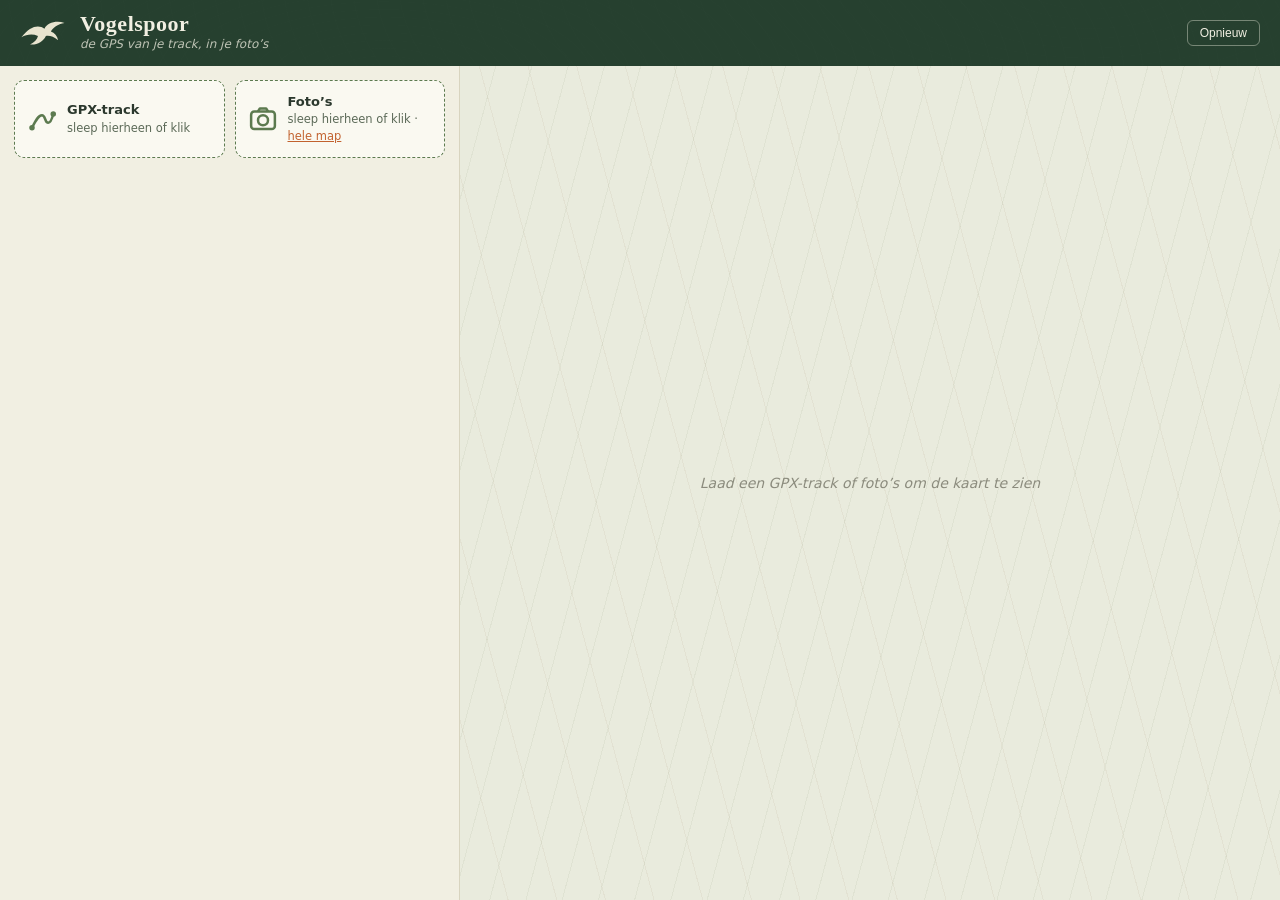
<file: ui/index.html>
<!DOCTYPE html>
<html lang="nl">
<head>
<meta charset="utf-8">
<title>Vogelspoor</title>
<link rel="stylesheet" href="leaflet/leaflet.css">
<link rel="stylesheet" href="style.css">
</head>
<body>

<header>
  <svg class="bird" viewBox="0 0 64 40" aria-hidden="true">
    <path d="M2 26 C14 10 26 8 34 14 C38 6 50 2 62 6 C52 8 46 12 43 18 C48 20 52 24 53 30 C47 25 41 23 36 24 C32 32 24 37 14 36 C20 33 24 29 25 24 C17 21 9 22 2 26 Z"/>
  </svg>
  <div class="title">
    <h1>Vogelspoor</h1>
    <p>de GPS van je track, in je foto&rsquo;s</p>
  </div>
  <button id="btn-reset" class="ghost" title="Alles wissen en opnieuw beginnen">Opnieuw</button>
</header>

<main>
  <section id="left">

    <div class="drop-row">
      <div class="drop-card" id="drop-gpx">
        <svg viewBox="0 0 24 24" class="icon"><path d="M4 19 C7 13 9 9 12 9 C15 9 14 15 17 15 C19 15 20 12 21 8" fill="none" stroke="currentColor" stroke-width="2" stroke-linecap="round"/><circle cx="4" cy="19" r="2.2"/><circle cx="21" cy="8" r="2.2"/></svg>
        <div class="drop-text">
          <strong id="gpx-title">GPX-track</strong>
          <span id="gpx-sub">sleep hierheen of klik</span>
        </div>
      </div>
      <div class="drop-card" id="drop-photos">
        <svg viewBox="0 0 24 24" class="icon"><rect x="2.5" y="6" width="19" height="14" rx="2.5" fill="none" stroke="currentColor" stroke-width="2"/><path d="M8 6 L9.5 3.5 H14.5 L16 6" fill="none" stroke="currentColor" stroke-width="2" stroke-linejoin="round"/><circle cx="12" cy="13" r="4" fill="none" stroke="currentColor" stroke-width="2"/></svg>
        <div class="drop-text">
          <strong id="photos-title">Foto&rsquo;s</strong>
          <span id="photos-sub">sleep hierheen of klik &middot; <a id="pick-folder" href="#">hele map</a></span>
        </div>
      </div>
    </div>

    <div id="offset-box" class="panel hidden">
      <div class="panel-title">Tijdcorrectie camera
        <span class="hint" title="Loopt de klok van je camera voor of achter? Corrigeer dat hier. De correctie wordt bij de fototijd opgeteld.">?</span>
      </div>
      <div class="offset-controls">
        <button data-off="-86400">&minus;1 d</button>
        <button data-off="-3600">&minus;1 u</button>
        <button data-off="-60">&minus;1 m</button>
        <button data-off="-10">&minus;10 s</button>
        <span id="offset-value">0:00:00</span>
        <button data-off="10">+10 s</button>
        <button data-off="60">+1 m</button>
        <button data-off="3600">+1 u</button>
        <button data-off="86400">+1 d</button>
        <button id="offset-reset" class="ghost" title="Terug naar nul">reset</button>
      </div>
      <div id="suggestion" class="suggestion hidden">
        <span id="suggestion-text"></span>
        <button id="suggestion-apply">pas toe</button>
      </div>
    </div>

    <div id="summary" class="summary hidden"></div>

    <div id="select-bar" class="select-bar hidden">
      <span id="select-count"></span>
      <button id="btn-shift">&#128336; Tijd aanpassen</button>
      <button id="btn-pin">&#128204; Prik op de kaart</button>
      <button id="btn-clear-sel" class="ghost">wis</button>
    </div>

    <div id="shift-box" class="panel hidden">
      <div class="panel-title">Opnametijd verschuiven van <span id="shift-count"></span> foto&rsquo;s
        <span class="hint" title="Stond de datum of tijd van je camera verkeerd? Dit corrigeert de EXIF-tijd in de fotobestanden zelf. Negatieve waarden schuiven terug.">?</span>
      </div>
      <div class="shift-controls">
        <label>dagen <input type="number" id="sh-d" value="0"></label>
        <label>uren <input type="number" id="sh-h" value="0"></label>
        <label>minuten <input type="number" id="sh-m" value="0"></label>
        <label>seconden <input type="number" id="sh-s" value="0"></label>
      </div>
      <div class="shift-preview" id="shift-preview"></div>
      <div class="shift-actions">
        <button id="shift-apply" class="primary small">Pas aan</button>
        <button id="shift-cancel" class="ghost">annuleer</button>
      </div>
    </div>

    <div id="list-tools" class="list-tools hidden">
      <a id="sel-all" href="#">alles selecteren</a> &middot; <a id="sel-none" href="#">niets selecteren</a>
    </div>

    <ul id="photo-list"></ul>

    <div id="write-box" class="panel hidden">
      <label class="check"><input type="checkbox" id="skip-existing" checked>
        foto&rsquo;s die al GPS hebben overslaan</label>
      <label class="check"><input type="checkbox" id="make-backup" checked>
        eerst een backup maken (map &lsquo;vogelspoor-backup&rsquo; naast je foto&rsquo;s)</label>
      <button id="btn-write" class="primary" disabled>Schrijf GPS naar foto&rsquo;s</button>
      <div id="write-result" class="hidden"></div>
    </div>

  </section>

  <section id="right">
    <div id="map"></div>
    <div id="map-empty">
      <p>Laad een GPX-track of foto&rsquo;s om de kaart te zien</p>
    </div>
    <div id="pin-hint" class="hidden"></div>
  </section>
</main>

<div id="drop-overlay" class="hidden"><div>Laat maar los!</div></div>
<div id="busy" class="hidden"><div class="spinner"></div><span id="busy-text">Bezig&hellip;</span></div>

<script src="leaflet/leaflet.js"></script>
<script src="main.js"></script>
</body>
</html>
</file>
<file: ui/leaflet/leaflet.css>
/* required styles */

.leaflet-pane,
.leaflet-tile,
.leaflet-marker-icon,
.leaflet-marker-shadow,
.leaflet-tile-container,
.leaflet-pane > svg,
.leaflet-pane > canvas,
.leaflet-zoom-box,
.leaflet-image-layer,
.leaflet-layer {
	position: absolute;
	left: 0;
	top: 0;
	}
.leaflet-container {
	overflow: hidden;
	}
.leaflet-tile,
.leaflet-marker-icon,
.leaflet-marker-shadow {
	-webkit-user-select: none;
	   -moz-user-select: none;
	        user-select: none;
	  -webkit-user-drag: none;
	}
/* Prevents IE11 from highlighting tiles in blue */
.leaflet-tile::selection {
	background: transparent;
}
/* Safari renders non-retina tile on retina better with this, but Chrome is worse */
.leaflet-safari .leaflet-tile {
	image-rendering: -webkit-optimize-contrast;
	}
/* hack that prevents hw layers "stretching" when loading new tiles */
.leaflet-safari .leaflet-tile-container {
	width: 1600px;
	height: 1600px;
	-webkit-transform-origin: 0 0;
	}
.leaflet-marker-icon,
.leaflet-marker-shadow {
	display: block;
	}
/* .leaflet-container svg: reset svg max-width decleration shipped in Joomla! (joomla.org) 3.x */
/* .leaflet-container img: map is broken in FF if you have max-width: 100% on tiles */
.leaflet-container .leaflet-overlay-pane svg {
	max-width: none !important;
	max-height: none !important;
	}
.leaflet-container .leaflet-marker-pane img,
.leaflet-container .leaflet-shadow-pane img,
.leaflet-container .leaflet-tile-pane img,
.leaflet-container img.leaflet-image-layer,
.leaflet-container .leaflet-tile {
	max-width: none !important;
	max-height: none !important;
	width: auto;
	padding: 0;
	}

.leaflet-container img.leaflet-tile {
	/* See: https://bugs.chromium.org/p/chromium/issues/detail?id=600120 */
	mix-blend-mode: plus-lighter;
}

.leaflet-container.leaflet-touch-zoom {
	-ms-touch-action: pan-x pan-y;
	touch-action: pan-x pan-y;
	}
.leaflet-container.leaflet-touch-drag {
	-ms-touch-action: pinch-zoom;
	/* Fallback for FF which doesn't support pinch-zoom */
	touch-action: none;
	touch-action: pinch-zoom;
}
.leaflet-container.leaflet-touch-drag.leaflet-touch-zoom {
	-ms-touch-action: none;
	touch-action: none;
}
.leaflet-container {
	-webkit-tap-highlight-color: transparent;
}
.leaflet-container a {
	-webkit-tap-highlight-color: rgba(51, 181, 229, 0.4);
}
.leaflet-tile {
	filter: inherit;
	visibility: hidden;
	}
.leaflet-tile-loaded {
	visibility: inherit;
	}
.leaflet-zoom-box {
	width: 0;
	height: 0;
	-moz-box-sizing: border-box;
	     box-sizing: border-box;
	z-index: 800;
	}
/* workaround for https://bugzilla.mozilla.org/show_bug.cgi?id=888319 */
.leaflet-overlay-pane svg {
	-moz-user-select: none;
	}

.leaflet-pane         { z-index: 400; }

.leaflet-tile-pane    { z-index: 200; }
.leaflet-overlay-pane { z-index: 400; }
.leaflet-shadow-pane  { z-index: 500; }
.leaflet-marker-pane  { z-index: 600; }
.leaflet-tooltip-pane   { z-index: 650; }
.leaflet-popup-pane   { z-index: 700; }

.leaflet-map-pane canvas { z-index: 100; }
.leaflet-map-pane svg    { z-index: 200; }

.leaflet-vml-shape {
	width: 1px;
	height: 1px;
	}
.lvml {
	behavior: url(#default#VML);
	display: inline-block;
	position: absolute;
	}


/* control positioning */

.leaflet-control {
	position: relative;
	z-index: 800;
	pointer-events: visiblePainted; /* IE 9-10 doesn't have auto */
	pointer-events: auto;
	}
.leaflet-top,
.leaflet-bottom {
	position: absolute;
	z-index: 1000;
	pointer-events: none;
	}
.leaflet-top {
	top: 0;
	}
.leaflet-right {
	right: 0;
	}
.leaflet-bottom {
	bottom: 0;
	}
.leaflet-left {
	left: 0;
	}
.leaflet-control {
	float: left;
	clear: both;
	}
.leaflet-right .leaflet-control {
	float: right;
	}
.leaflet-top .leaflet-control {
	margin-top: 10px;
	}
.leaflet-bottom .leaflet-control {
	margin-bottom: 10px;
	}
.leaflet-left .leaflet-control {
	margin-left: 10px;
	}
.leaflet-right .leaflet-control {
	margin-right: 10px;
	}


/* zoom and fade animations */

.leaflet-fade-anim .leaflet-popup {
	opacity: 0;
	-webkit-transition: opacity 0.2s linear;
	   -moz-transition: opacity 0.2s linear;
	        transition: opacity 0.2s linear;
	}
.leaflet-fade-anim .leaflet-map-pane .leaflet-popup {
	opacity: 1;
	}
.leaflet-zoom-animated {
	-webkit-transform-origin: 0 0;
	    -ms-transform-origin: 0 0;
	        transform-origin: 0 0;
	}
svg.leaflet-zoom-animated {
	will-change: transform;
}

.leaflet-zoom-anim .leaflet-zoom-animated {
	-webkit-transition: -webkit-transform 0.25s cubic-bezier(0,0,0.25,1);
	   -moz-transition:    -moz-transform 0.25s cubic-bezier(0,0,0.25,1);
	        transition:         transform 0.25s cubic-bezier(0,0,0.25,1);
	}
.leaflet-zoom-anim .leaflet-tile,
.leaflet-pan-anim .leaflet-tile {
	-webkit-transition: none;
	   -moz-transition: none;
	        transition: none;
	}

.leaflet-zoom-anim .leaflet-zoom-hide {
	visibility: hidden;
	}


/* cursors */

.leaflet-interactive {
	cursor: pointer;
	}
.leaflet-grab {
	cursor: -webkit-grab;
	cursor:    -moz-grab;
	cursor:         grab;
	}
.leaflet-crosshair,
.leaflet-crosshair .leaflet-interactive {
	cursor: crosshair;
	}
.leaflet-popup-pane,
.leaflet-control {
	cursor: auto;
	}
.leaflet-dragging .leaflet-grab,
.leaflet-dragging .leaflet-grab .leaflet-interactive,
.leaflet-dragging .leaflet-marker-draggable {
	cursor: move;
	cursor: -webkit-grabbing;
	cursor:    -moz-grabbing;
	cursor:         grabbing;
	}

/* marker & overlays interactivity */
.leaflet-marker-icon,
.leaflet-marker-shadow,
.leaflet-image-layer,
.leaflet-pane > svg path,
.leaflet-tile-container {
	pointer-events: none;
	}

.leaflet-marker-icon.leaflet-interactive,
.leaflet-image-layer.leaflet-interactive,
.leaflet-pane > svg path.leaflet-interactive,
svg.leaflet-image-layer.leaflet-interactive path {
	pointer-events: visiblePainted; /* IE 9-10 doesn't have auto */
	pointer-events: auto;
	}

/* visual tweaks */

.leaflet-container {
	background: #ddd;
	outline-offset: 1px;
	}
.leaflet-container a {
	color: #0078A8;
	}
.leaflet-zoom-box {
	border: 2px dotted #38f;
	background: rgba(255,255,255,0.5);
	}


/* general typography */
.leaflet-container {
	font-family: "Helvetica Neue", Arial, Helvetica, sans-serif;
	font-size: 12px;
	font-size: 0.75rem;
	line-height: 1.5;
	}


/* general toolbar styles */

.leaflet-bar {
	box-shadow: 0 1px 5px rgba(0,0,0,0.65);
	border-radius: 4px;
	}
.leaflet-bar a {
	background-color: #fff;
	border-bottom: 1px solid #ccc;
	width: 26px;
	height: 26px;
	line-height: 26px;
	display: block;
	text-align: center;
	text-decoration: none;
	color: black;
	}
.leaflet-bar a,
.leaflet-control-layers-toggle {
	background-position: 50% 50%;
	background-repeat: no-repeat;
	display: block;
	}
.leaflet-bar a:hover,
.leaflet-bar a:focus {
	background-color: #f4f4f4;
	}
.leaflet-bar a:first-child {
	border-top-left-radius: 4px;
	border-top-right-radius: 4px;
	}
.leaflet-bar a:last-child {
	border-bottom-left-radius: 4px;
	border-bottom-right-radius: 4px;
	border-bottom: none;
	}
.leaflet-bar a.leaflet-disabled {
	cursor: default;
	background-color: #f4f4f4;
	color: #bbb;
	}

.leaflet-touch .leaflet-bar a {
	width: 30px;
	height: 30px;
	line-height: 30px;
	}
.leaflet-touch .leaflet-bar a:first-child {
	border-top-left-radius: 2px;
	border-top-right-radius: 2px;
	}
.leaflet-touch .leaflet-bar a:last-child {
	border-bottom-left-radius: 2px;
	border-bottom-right-radius: 2px;
	}

/* zoom control */

.leaflet-control-zoom-in,
.leaflet-control-zoom-out {
	font: bold 18px 'Lucida Console', Monaco, monospace;
	text-indent: 1px;
	}

.leaflet-touch .leaflet-control-zoom-in, .leaflet-touch .leaflet-control-zoom-out  {
	font-size: 22px;
	}


/* layers control */

.leaflet-control-layers {
	box-shadow: 0 1px 5px rgba(0,0,0,0.4);
	background: #fff;
	border-radius: 5px;
	}
.leaflet-control-layers-toggle {
	background-image: url(images/layers.png);
	width: 36px;
	height: 36px;
	}
.leaflet-retina .leaflet-control-layers-toggle {
	background-image: url(images/layers-2x.png);
	background-size: 26px 26px;
	}
.leaflet-touch .leaflet-control-layers-toggle {
	width: 44px;
	height: 44px;
	}
.leaflet-control-layers .leaflet-control-layers-list,
.leaflet-control-layers-expanded .leaflet-control-layers-toggle {
	display: none;
	}
.leaflet-control-layers-expanded .leaflet-control-layers-list {
	display: block;
	position: relative;
	}
.leaflet-control-layers-expanded {
	padding: 6px 10px 6px 6px;
	color: #333;
	background: #fff;
	}
.leaflet-control-layers-scrollbar {
	overflow-y: scroll;
	overflow-x: hidden;
	padding-right: 5px;
	}
.leaflet-control-layers-selector {
	margin-top: 2px;
	position: relative;
	top: 1px;
	}
.leaflet-control-layers label {
	display: block;
	font-size: 13px;
	font-size: 1.08333em;
	}
.leaflet-control-layers-separator {
	height: 0;
	border-top: 1px solid #ddd;
	margin: 5px -10px 5px -6px;
	}

/* Default icon URLs */
.leaflet-default-icon-path { /* used only in path-guessing heuristic, see L.Icon.Default */
	background-image: url(images/marker-icon.png);
	}


/* attribution and scale controls */

.leaflet-container .leaflet-control-attribution {
	background: #fff;
	background: rgba(255, 255, 255, 0.8);
	margin: 0;
	}
.leaflet-control-attribution,
.leaflet-control-scale-line {
	padding: 0 5px;
	color: #333;
	line-height: 1.4;
	}
.leaflet-control-attribution a {
	text-decoration: none;
	}
.leaflet-control-attribution a:hover,
.leaflet-control-attribution a:focus {
	text-decoration: underline;
	}
.leaflet-attribution-flag {
	display: inline !important;
	vertical-align: baseline !important;
	width: 1em;
	height: 0.6669em;
	}
.leaflet-left .leaflet-control-scale {
	margin-left: 5px;
	}
.leaflet-bottom .leaflet-control-scale {
	margin-bottom: 5px;
	}
.leaflet-control-scale-line {
	border: 2px solid #777;
	border-top: none;
	line-height: 1.1;
	padding: 2px 5px 1px;
	white-space: nowrap;
	-moz-box-sizing: border-box;
	     box-sizing: border-box;
	background: rgba(255, 255, 255, 0.8);
	text-shadow: 1px 1px #fff;
	}
.leaflet-control-scale-line:not(:first-child) {
	border-top: 2px solid #777;
	border-bottom: none;
	margin-top: -2px;
	}
.leaflet-control-scale-line:not(:first-child):not(:last-child) {
	border-bottom: 2px solid #777;
	}

.leaflet-touch .leaflet-control-attribution,
.leaflet-touch .leaflet-control-layers,
.leaflet-touch .leaflet-bar {
	box-shadow: none;
	}
.leaflet-touch .leaflet-control-layers,
.leaflet-touch .leaflet-bar {
	border: 2px solid rgba(0,0,0,0.2);
	background-clip: padding-box;
	}


/* popup */

.leaflet-popup {
	position: absolute;
	text-align: center;
	margin-bottom: 20px;
	}
.leaflet-popup-content-wrapper {
	padding: 1px;
	text-align: left;
	border-radius: 12px;
	}
.leaflet-popup-content {
	margin: 13px 24px 13px 20px;
	line-height: 1.3;
	font-size: 13px;
	font-size: 1.08333em;
	min-height: 1px;
	}
.leaflet-popup-content p {
	margin: 17px 0;
	margin: 1.3em 0;
	}
.leaflet-popup-tip-container {
	width: 40px;
	height: 20px;
	position: absolute;
	left: 50%;
	margin-top: -1px;
	margin-left: -20px;
	overflow: hidden;
	pointer-events: none;
	}
.leaflet-popup-tip {
	width: 17px;
	height: 17px;
	padding: 1px;

	margin: -10px auto 0;
	pointer-events: auto;

	-webkit-transform: rotate(45deg);
	   -moz-transform: rotate(45deg);
	    -ms-transform: rotate(45deg);
	        transform: rotate(45deg);
	}
.leaflet-popup-content-wrapper,
.leaflet-popup-tip {
	background: white;
	color: #333;
	box-shadow: 0 3px 14px rgba(0,0,0,0.4);
	}
.leaflet-container a.leaflet-popup-close-button {
	position: absolute;
	top: 0;
	right: 0;
	border: none;
	text-align: center;
	width: 24px;
	height: 24px;
	font: 16px/24px Tahoma, Verdana, sans-serif;
	color: #757575;
	text-decoration: none;
	background: transparent;
	}
.leaflet-container a.leaflet-popup-close-button:hover,
.leaflet-container a.leaflet-popup-close-button:focus {
	color: #585858;
	}
.leaflet-popup-scrolled {
	overflow: auto;
	}

.leaflet-oldie .leaflet-popup-content-wrapper {
	-ms-zoom: 1;
	}
.leaflet-oldie .leaflet-popup-tip {
	width: 24px;
	margin: 0 auto;

	-ms-filter: "progid:DXImageTransform.Microsoft.Matrix(M11=0.70710678, M12=0.70710678, M21=-0.70710678, M22=0.70710678)";
	filter: progid:DXImageTransform.Microsoft.Matrix(M11=0.70710678, M12=0.70710678, M21=-0.70710678, M22=0.70710678);
	}

.leaflet-oldie .leaflet-control-zoom,
.leaflet-oldie .leaflet-control-layers,
.leaflet-oldie .leaflet-popup-content-wrapper,
.leaflet-oldie .leaflet-popup-tip {
	border: 1px solid #999;
	}


/* div icon */

.leaflet-div-icon {
	background: #fff;
	border: 1px solid #666;
	}


/* Tooltip */
/* Base styles for the element that has a tooltip */
.leaflet-tooltip {
	position: absolute;
	padding: 6px;
	background-color: #fff;
	border: 1px solid #fff;
	border-radius: 3px;
	color: #222;
	white-space: nowrap;
	-webkit-user-select: none;
	-moz-user-select: none;
	-ms-user-select: none;
	user-select: none;
	pointer-events: none;
	box-shadow: 0 1px 3px rgba(0,0,0,0.4);
	}
.leaflet-tooltip.leaflet-interactive {
	cursor: pointer;
	pointer-events: auto;
	}
.leaflet-tooltip-top:before,
.leaflet-tooltip-bottom:before,
.leaflet-tooltip-left:before,
.leaflet-tooltip-right:before {
	position: absolute;
	pointer-events: none;
	border: 6px solid transparent;
	background: transparent;
	content: "";
	}

/* Directions */

.leaflet-tooltip-bottom {
	margin-top: 6px;
}
.leaflet-tooltip-top {
	margin-top: -6px;
}
.leaflet-tooltip-bottom:before,
.leaflet-tooltip-top:before {
	left: 50%;
	margin-left: -6px;
	}
.leaflet-tooltip-top:before {
	bottom: 0;
	margin-bottom: -12px;
	border-top-color: #fff;
	}
.leaflet-tooltip-bottom:before {
	top: 0;
	margin-top: -12px;
	margin-left: -6px;
	border-bottom-color: #fff;
	}
.leaflet-tooltip-left {
	margin-left: -6px;
}
.leaflet-tooltip-right {
	margin-left: 6px;
}
.leaflet-tooltip-left:before,
.leaflet-tooltip-right:before {
	top: 50%;
	margin-top: -6px;
	}
.leaflet-tooltip-left:before {
	right: 0;
	margin-right: -12px;
	border-left-color: #fff;
	}
.leaflet-tooltip-right:before {
	left: 0;
	margin-left: -12px;
	border-right-color: #fff;
	}

/* Printing */

@media print {
	/* Prevent printers from removing background-images of controls. */
	.leaflet-control {
		-webkit-print-color-adjust: exact;
		print-color-adjust: exact;
		}
	}
</file>
<file: ui/style.css>
/* Vogelspoor — veldgids-thema: mos, dennen, aarde */
:root {
  --paper: #f1efe2;
  --panel: #faf9f1;
  --ink: #2b382d;
  --ink-soft: #5c6a58;
  --pine: #33523d;
  --pine-deep: #26402f;
  --moss: #5c7a4f;
  --earth: #8a6f4d;
  --rust: #c2622f;
  --rust-deep: #a54f22;
  --line: #d8d4bf;
  --ok: #5c7a4f;
  --edge: #b98a2e;
  --bad: #b04a3a;
  --muted: #8b8b7d;
  --info: #5f7d8c;
}

* { box-sizing: border-box; margin: 0; }

html, body { height: 100%; }

body {
  font: 14px/1.45 "Segoe UI", system-ui, sans-serif;
  color: var(--ink);
  background: var(--paper);
  display: flex;
  flex-direction: column;
  overflow: hidden;
}

/* ---------------------------------------------------------------- header */
header {
  display: flex;
  align-items: center;
  gap: 14px;
  padding: 12px 20px;
  background:
    linear-gradient(rgba(38, 64, 47, .92), rgba(38, 64, 47, .92)),
    repeating-radial-gradient(ellipse 220px 90px at 30% 120%,
      transparent 0 18px, rgba(255,255,255,.06) 18px 19px),
    repeating-radial-gradient(ellipse 260px 110px at 85% -30%,
      transparent 0 22px, rgba(255,255,255,.05) 22px 23px),
    var(--pine-deep);
  color: #f1efe2;
  flex: 0 0 auto;
}

header .bird { width: 46px; height: 30px; fill: #e8e4cf; flex: 0 0 auto; }

header .title h1 {
  font-family: Georgia, "Times New Roman", serif;
  font-size: 22px;
  letter-spacing: .5px;
  line-height: 1.1;
}
header .title p { font-size: 12px; opacity: .75; font-style: italic; }
header #btn-reset { margin-left: auto; }

/* ---------------------------------------------------------------- layout */
main { flex: 1; display: flex; min-height: 0; }

#left {
  width: 460px;
  min-width: 380px;
  display: flex;
  flex-direction: column;
  padding: 14px;
  gap: 10px;
  overflow: hidden;
  border-right: 1px solid var(--line);
}

#right { flex: 1; position: relative; background: #e5e7da; }
#map { position: absolute; inset: 0; }
#map-empty {
  position: absolute; inset: 0; display: flex;
  align-items: center; justify-content: center;
  color: var(--muted); font-style: italic;
  background:
    repeating-linear-gradient(105deg, transparent 0 34px, rgba(92,122,79,.07) 34px 35px),
    repeating-linear-gradient(75deg, transparent 0 46px, rgba(138,111,77,.07) 46px 47px),
    #e9ebdd;
}

/* ---------------------------------------------------------------- drop cards */
.drop-row { display: flex; gap: 10px; flex: 0 0 auto; }

.drop-card {
  flex: 1;
  min-width: 0;
  display: flex;
  align-items: center;
  gap: 10px;
  padding: 12px;
  background: var(--panel);
  border: 1.5px dashed var(--moss);
  border-radius: 10px;
  cursor: pointer;
  transition: border-color .15s, background .15s;
}
.drop-card:hover { background: #fffef8; border-color: var(--pine); }
.drop-card.loaded { border-style: solid; border-color: var(--moss); }
.drop-card .icon { width: 30px; height: 30px; color: var(--moss); fill: var(--moss); flex: 0 0 auto; }
.drop-card .icon path[fill="none"], .drop-card .icon rect, .drop-card .icon circle[fill="none"] { fill: none; }
.drop-text { display: flex; flex-direction: column; min-width: 0; }
.drop-text strong { font-size: 13px; overflow: hidden; text-overflow: ellipsis; white-space: nowrap; }
.drop-text span { font-size: 11.5px; color: var(--ink-soft); overflow-wrap: anywhere; }
.drop-text a { color: var(--rust); }

/* ---------------------------------------------------------------- panels */
.panel {
  background: var(--panel);
  border: 1px solid var(--line);
  border-radius: 10px;
  padding: 10px 12px;
  flex: 0 0 auto;
}
.panel-title { font-weight: 600; font-size: 12.5px; margin-bottom: 8px; color: var(--pine); }
.hint {
  display: inline-block; width: 15px; height: 15px; line-height: 15px;
  text-align: center; border-radius: 50%; background: var(--line);
  color: var(--ink-soft); font-size: 10.5px; cursor: help; margin-left: 4px;
}

.offset-controls { display: flex; align-items: center; gap: 5px; flex-wrap: wrap; }
.offset-controls button {
  padding: 4px 9px;
  border: 1px solid var(--line);
  background: #fff;
  border-radius: 6px;
  cursor: pointer;
  font-size: 12px;
  color: var(--ink);
}
.offset-controls button:hover { border-color: var(--moss); background: #f4f7ee; }
#offset-value {
  font-family: Consolas, monospace;
  font-size: 15px;
  font-weight: 600;
  min-width: 86px;
  text-align: center;
  color: var(--pine);
}

.suggestion {
  margin-top: 8px;
  padding: 7px 10px;
  background: #fdf3e4;
  border: 1px solid #e8cfa2;
  border-radius: 7px;
  font-size: 12px;
  display: flex;
  align-items: center;
  gap: 8px;
}
.suggestion button {
  margin-left: auto;
  border: none;
  background: var(--rust);
  color: #fff;
  padding: 4px 10px;
  border-radius: 6px;
  cursor: pointer;
  font-size: 12px;
}
.suggestion button:hover { background: var(--rust-deep); }

/* ---------------------------------------------------------------- summary */
.summary {
  display: flex;
  flex-wrap: wrap;
  gap: 6px;
  flex: 0 0 auto;
  font-size: 11.5px;
}
.summary .chip {
  padding: 3px 9px;
  border-radius: 20px;
  background: var(--panel);
  border: 1px solid var(--line);
  color: var(--ink-soft);
}
.summary .chip b { color: var(--ink); }
.summary .chip.c-ok b { color: var(--ok); }
.summary .chip.c-edge b { color: var(--edge); }
.summary .chip.c-bad b { color: var(--bad); }
.summary .chip.c-info b { color: var(--info); }

/* ---------------------------------------------------------------- selectie & prikken */
.select-bar {
  display: flex;
  align-items: center;
  gap: 8px;
  padding: 8px 12px;
  background: var(--pine);
  color: #f1efe2;
  border-radius: 8px;
  font-size: 12.5px;
  flex: 0 0 auto;
}
.select-bar #btn-pin {
  margin-left: auto;
  border: none;
  background: var(--rust);
  color: #fff;
  padding: 6px 12px;
  border-radius: 6px;
  cursor: pointer;
  font-size: 12.5px;
  font-weight: 600;
}
.select-bar #btn-pin:hover { background: var(--rust-deep); }

.select-bar #btn-shift {
  margin-left: auto;
  border: none;
  background: var(--moss);
  color: #fff;
  padding: 6px 12px;
  border-radius: 6px;
  cursor: pointer;
  font-size: 12.5px;
  font-weight: 600;
}
.select-bar #btn-shift:hover { background: var(--pine); }
.select-bar #btn-shift + #btn-pin { margin-left: 0; }

.shift-controls { display: flex; gap: 10px; flex-wrap: wrap; }
.shift-controls label {
  display: flex;
  flex-direction: column;
  gap: 2px;
  font-size: 11px;
  color: var(--ink-soft);
}
.shift-controls input {
  width: 62px;
  padding: 4px 6px;
  border: 1px solid var(--line);
  border-radius: 6px;
  font-size: 13px;
  font-family: Consolas, monospace;
}
.shift-preview {
  margin-top: 8px;
  font-family: Consolas, monospace;
  font-size: 12.5px;
  color: var(--pine);
}
.shift-actions { display: flex; gap: 8px; margin-top: 9px; align-items: center; }
button.primary.small { width: auto; padding: 7px 16px; font-size: 13px; }

.list-tools { font-size: 11.5px; color: var(--muted); flex: 0 0 auto; padding: 0 2px; }
.list-tools a { color: var(--rust); text-decoration: none; cursor: pointer; }
.list-tools a:hover { text-decoration: underline; }

#photo-list li .row-check {
  pointer-events: none;
  width: 15px;
  height: 15px;
  accent-color: var(--pine);
  flex: 0 0 auto;
}
#photo-list li.selected { border-color: var(--pine); background: #eaf1dd; }

.status.manual { background: var(--rust); }
.status .chip-x {
  cursor: pointer;
  margin-left: 5px;
  font-weight: 700;
  padding: 0 2px;
}
.status .chip-x:hover { color: #ffd9c4; }

#pin-hint {
  position: absolute;
  top: 12px;
  left: 50%;
  transform: translateX(-50%);
  z-index: 1000;
  background: var(--pine-deep);
  color: #f1efe2;
  padding: 8px 16px;
  border-radius: 8px;
  font-size: 13px;
  box-shadow: 0 2px 8px rgba(0,0,0,.25);
  white-space: nowrap;
}

.manual-pin div {
  width: 16px;
  height: 16px;
  border-radius: 50%;
  background: var(--rust);
  border: 2.5px solid #fff;
  box-shadow: 0 1px 4px rgba(0,0,0,.4);
  cursor: grab;
}

/* ---------------------------------------------------------------- photo list */
#photo-list {
  flex: 1 1 auto;
  overflow-y: auto;
  list-style: none;
  padding: 0;
  display: flex;
  flex-direction: column;
  gap: 5px;
  min-height: 40px;
}
#photo-list li {
  display: flex;
  align-items: center;
  gap: 9px;
  padding: 6px 9px;
  background: var(--panel);
  border: 1px solid var(--line);
  border-radius: 8px;
  cursor: pointer;
}
#photo-list li:hover { border-color: var(--moss); }
#photo-list li.active { border-color: var(--pine); background: #f2f6ea; }
#photo-list img, #photo-list .no-thumb {
  width: 44px; height: 44px;
  object-fit: cover;
  border-radius: 5px;
  background: var(--line);
  flex: 0 0 auto;
}
#photo-list .no-thumb {
  display: flex; align-items: center; justify-content: center;
  color: var(--muted); font-size: 18px;
}
.li-main { flex: 1; min-width: 0; }
.li-main .name {
  font-size: 12.5px; font-weight: 600;
  overflow: hidden; text-overflow: ellipsis; white-space: nowrap;
}
.li-main .time { font-size: 11px; color: var(--ink-soft); }
.status {
  font-size: 10.5px;
  padding: 2.5px 8px;
  border-radius: 20px;
  color: #fff;
  flex: 0 0 auto;
  white-space: nowrap;
}
.status.ok { background: var(--ok); }
.status.edge { background: var(--edge); }
.status.outside { background: var(--bad); }
.status.no_time { background: var(--muted); }
.status.has_gps { background: var(--info); }

/* ---------------------------------------------------------------- write */
.check { display: flex; align-items: center; gap: 7px; font-size: 12.5px; margin-bottom: 8px; }

button.primary {
  width: 100%;
  padding: 10px;
  font-size: 14.5px;
  font-weight: 600;
  color: #fff;
  background: var(--rust);
  border: none;
  border-radius: 8px;
  cursor: pointer;
}
button.primary:hover:not(:disabled) { background: var(--rust-deep); }
button.primary:disabled { background: #c9c5b2; cursor: default; }

button.ghost {
  background: transparent;
  border: 1px solid rgba(241,239,226,.4);
  color: inherit;
  padding: 5px 12px;
  border-radius: 6px;
  cursor: pointer;
  font-size: 12px;
}
.panel button.ghost { border-color: var(--line); color: var(--ink-soft); }
button.ghost:hover { border-color: currentColor; }

.fine { font-size: 11px; color: var(--muted); margin-top: 7px; }

#write-result {
  margin-top: 9px;
  padding: 8px 10px;
  border-radius: 7px;
  font-size: 12.5px;
  background: #edf3e4;
  border: 1px solid #c9d8b4;
}
#write-result.has-fail { background: #f9ece7; border-color: #e0bcae; }
#write-result ul { margin: 4px 0 0 16px; }

/* ---------------------------------------------------------------- overlays */
#drop-overlay {
  position: fixed; inset: 0;
  background: rgba(38,64,47,.82);
  display: flex; align-items: center; justify-content: center;
  z-index: 2000;
  pointer-events: none;
}
#drop-overlay div {
  color: #f1efe2;
  font-family: Georgia, serif;
  font-size: 28px;
  border: 2px dashed rgba(241,239,226,.6);
  padding: 26px 46px;
  border-radius: 14px;
}

#busy {
  position: fixed; inset: 0;
  background: rgba(241,239,226,.75);
  display: flex; align-items: center; justify-content: center;
  gap: 12px;
  z-index: 2100;
  font-size: 15px;
  color: var(--pine);
}
.spinner {
  width: 26px; height: 26px;
  border: 3.5px solid var(--line);
  border-top-color: var(--rust);
  border-radius: 50%;
  animation: spin .8s linear infinite;
}
@keyframes spin { to { transform: rotate(360deg); } }

.hidden { display: none !important; }

/* leaflet-popup in thema */
.leaflet-popup-content { font: 12px/1.4 "Segoe UI", sans-serif; }
.leaflet-popup-content b { color: var(--pine); }
</file>
